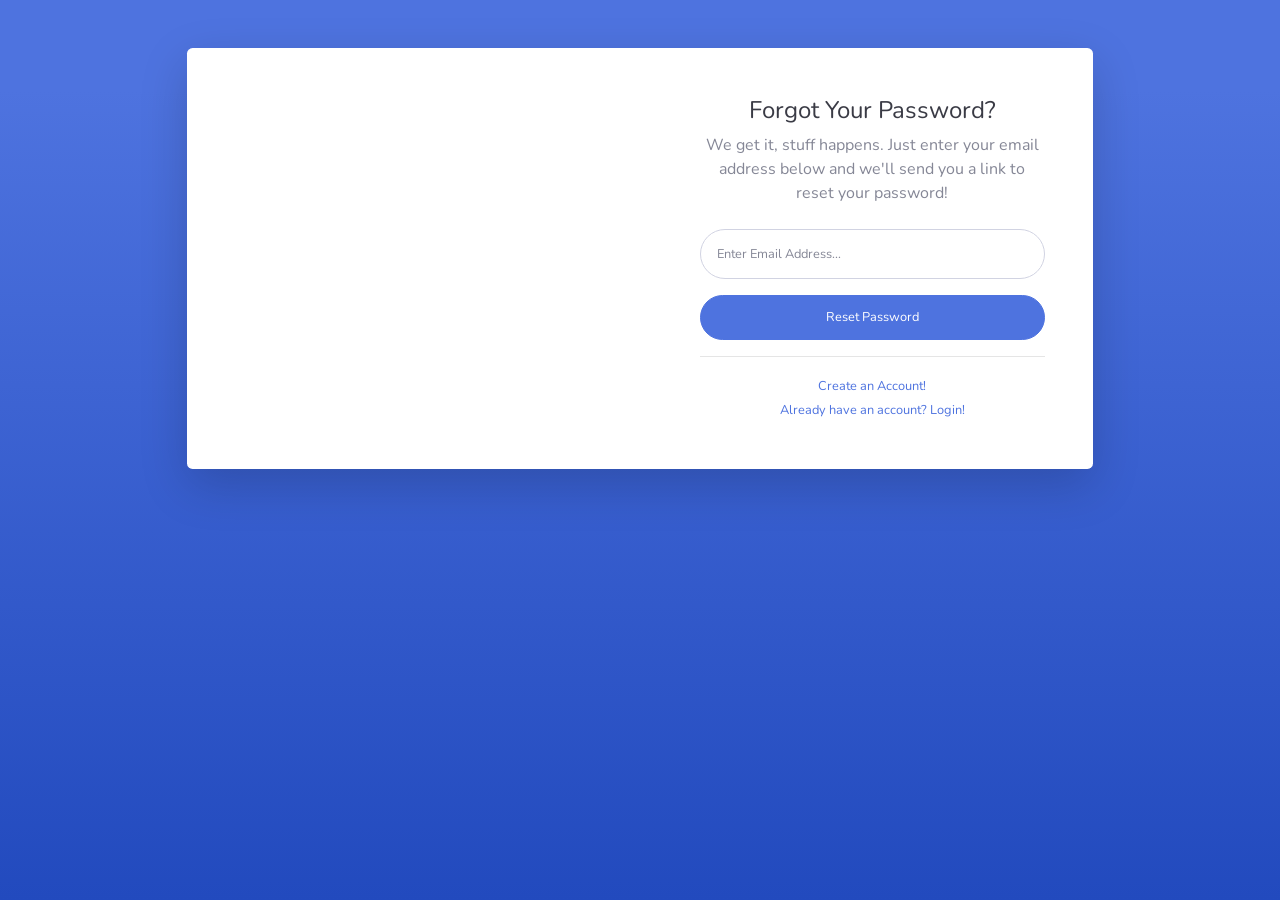
<file: public/forgot-password.html>
<!DOCTYPE html>
<html lang="en">

<head>

    <meta charset="utf-8">
    <meta http-equiv="X-UA-Compatible" content="IE=edge">
    <meta name="viewport" content="width=device-width, initial-scale=1, shrink-to-fit=no">
    <meta name="description" content="">
    <meta name="author" content="">

    <title>SB Admin 2 - Forgot Password</title>

    <!-- Custom fonts for this template-->
    <link href="vendor/fontawesome-free/css/all.min.css" rel="stylesheet" type="text/css">
    <link
        href="https://fonts.googleapis.com/css?family=Nunito:200,200i,300,300i,400,400i,600,600i,700,700i,800,800i,900,900i"
        rel="stylesheet">

    <!-- Custom styles for this template-->
    <link href="css/sb-admin-2.min.css" rel="stylesheet">

</head>

<body class="bg-gradient-primary">

    <div class="container">

        <!-- Outer Row -->
        <div class="row justify-content-center">

            <div class="col-xl-10 col-lg-12 col-md-9">

                <div class="card o-hidden border-0 shadow-lg my-5">
                    <div class="card-body p-0">
                        <!-- Nested Row within Card Body -->
                        <div class="row">
                            <div class="col-lg-6 d-none d-lg-block bg-password-image"></div>
                            <div class="col-lg-6">
                                <div class="p-5">
                                    <div class="text-center">
                                        <h1 class="h4 text-gray-900 mb-2">Forgot Your Password?</h1>
                                        <p class="mb-4">We get it, stuff happens. Just enter your email address below
                                            and we'll send you a link to reset your password!</p>
                                    </div>
                                    <form class="user">
                                        <div class="form-group">
                                            <input type="email" class="form-control form-control-user"
                                                id="exampleInputEmail" aria-describedby="emailHelp"
                                                placeholder="Enter Email Address...">
                                        </div>
                                        <a href="login.html" class="btn btn-primary btn-user btn-block">
                                            Reset Password
                                        </a>
                                    </form>
                                    <hr>
                                    <div class="text-center">
                                        <a class="small" href="register.html">Create an Account!</a>
                                    </div>
                                    <div class="text-center">
                                        <a class="small" href="login.html">Already have an account? Login!</a>
                                    </div>
                                </div>
                            </div>
                        </div>
                    </div>
                </div>

            </div>

        </div>

    </div>

    <!-- Bootstrap core JavaScript-->
    <script src="vendor/jquery/jquery.min.js"></script>
    <script src="vendor/bootstrap/js/bootstrap.bundle.min.js"></script>

    <!-- Core plugin JavaScript-->
    <script src="vendor/jquery-easing/jquery.easing.min.js"></script>

    <!-- Custom scripts for all pages-->
    <script src="js/sb-admin-2.min.js"></script>

</body>

</html>
</file>
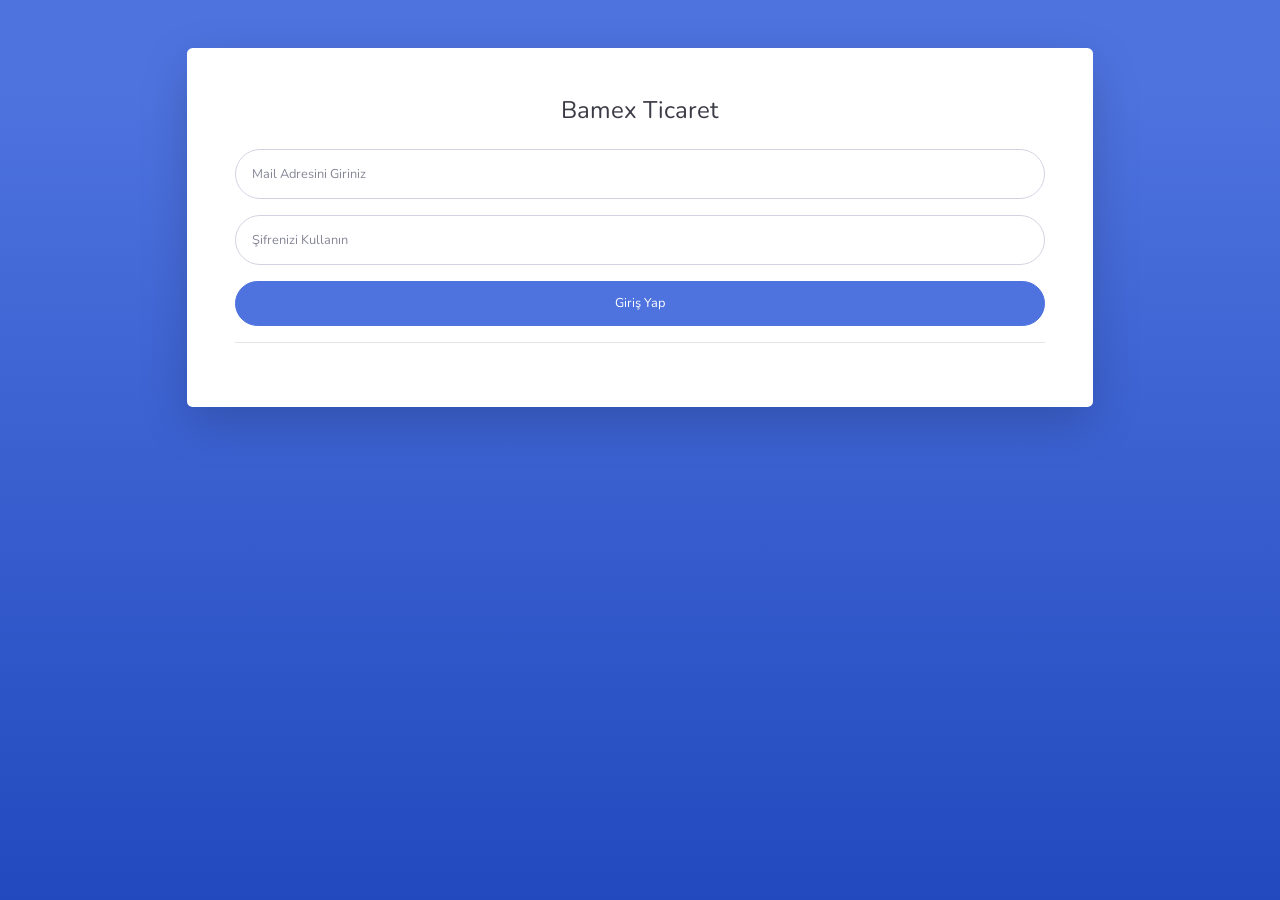
<file: public/login.html>
<!DOCTYPE html>
<html lang="en">

<head>
    <meta charset="utf-8">
    <meta http-equiv="X-UA-Compatible" content="IE=edge">
    <meta name="viewport" content="width=device-width, initial-scale=1, shrink-to-fit=no">
    <meta name="description" content="">
    <meta name="author" content="">
    <title>SB Admin 2 - Login</title>
    <link href="vendor/fontawesome-free/css/all.min.css" rel="stylesheet" type="text/css">
    <link
        href="https://fonts.googleapis.com/css?family=Nunito:200,200i,300,300i,400,400i,600,600i,700,700i,800,800i,900,900i"
        rel="stylesheet">
    <link href="css/sb-admin-2.min.css" rel="stylesheet">

</head>

<body class="bg-gradient-primary">

    <div class="container">

        <!-- Outer Row -->
        <div class="row justify-content-center">

            <div class="col-xl-10 col-lg-12 col-md-9">
                <div class="card o-hidden border-0 shadow-lg my-lg-5">
                    <div class="card-body p-0">
                        <!-- Nested Row within Card Body -->
                        <div class="row">
                            <div class="col-lg-12">
                                <div class="p-lg-5">
                                    <div class="text-center">
                                        <h1 class="h4 text-gray-900 mb-4">Bamex Ticaret</h1>
                                    </div>
                                    <form class="user">
                                        <div class="form-group">
                                            <input type="email" class="form-control form-control-user"
                                                id="exampleInputEmail" aria-describedby="emailHelp"
                                                placeholder="Mail Adresini Giriniz">
                                        </div>
                                        <div class="form-group">
                                            <input type="password" class="form-control form-control-user"
                                                id="exampleInputPassword" placeholder="Şifrenizi Kullanın">
                                        </div>
                                        <a href="index.html" class="btn btn-primary btn-user btn-block">
                                            Giriş Yap
                                        </a>
                                    </form>
                                    <hr>

                                </div>
                            </div>
                        </div>
                    </div>
                </div>

            </div>

        </div>

    </div>

    <!-- Bootstrap core JavaScript-->
    <script src="vendor/jquery/jquery.min.js"></script>
    <script src="vendor/bootstrap/js/bootstrap.bundle.min.js"></script>

    <!-- Core plugin JavaScript-->
    <script src="vendor/jquery-easing/jquery.easing.min.js"></script>

    <!-- Custom scripts for all pages-->
    <script src="js/sb-admin-2.min.js"></script>

</body>

</html>
</file>
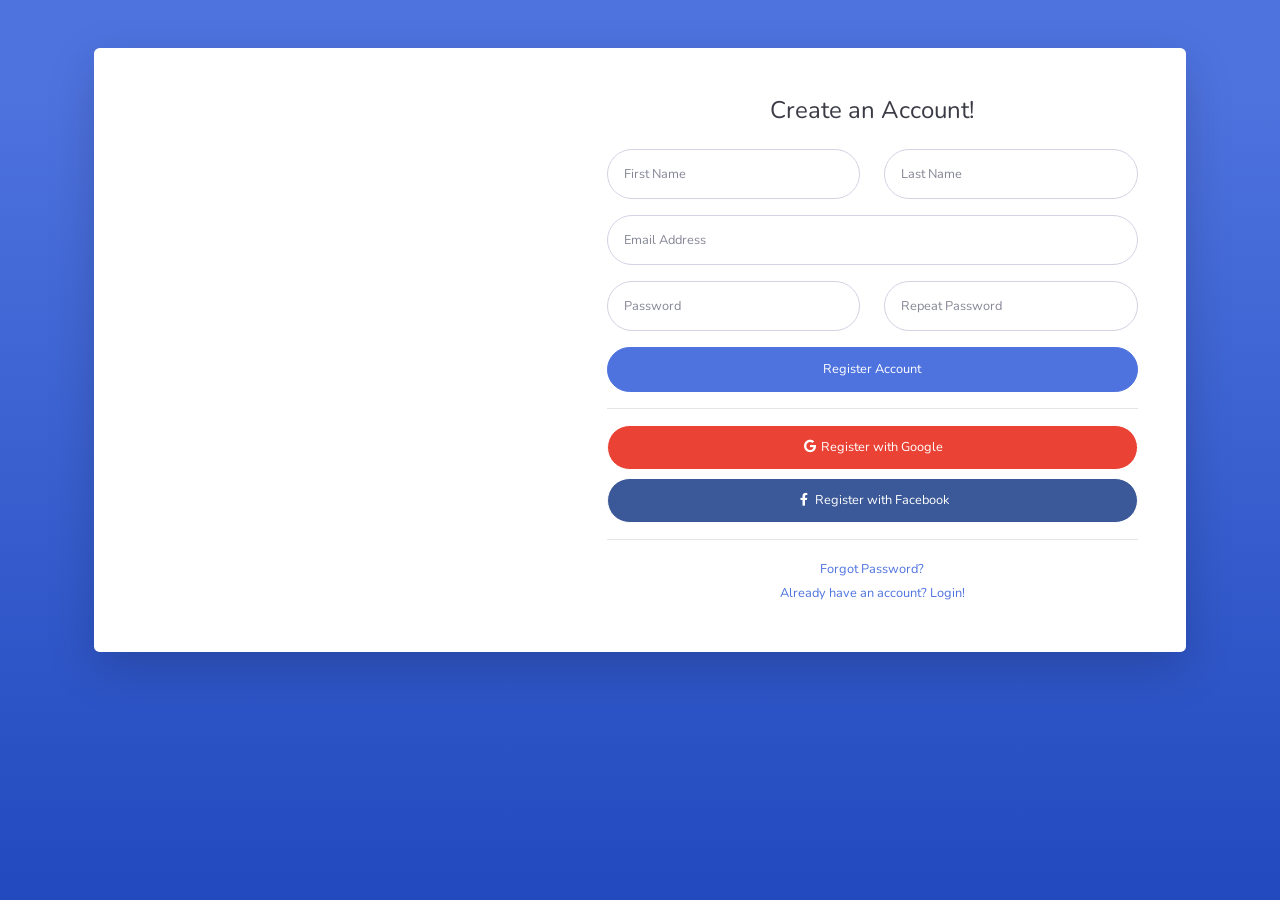
<file: public/register.html>
<!DOCTYPE html>
<html lang="en">

<head>

    <meta charset="utf-8">
    <meta http-equiv="X-UA-Compatible" content="IE=edge">
    <meta name="viewport" content="width=device-width, initial-scale=1, shrink-to-fit=no">
    <meta name="description" content="">
    <meta name="author" content="">

    <title>SB Admin 2 - Register</title>

    <!-- Custom fonts for this template-->
    <link href="vendor/fontawesome-free/css/all.min.css" rel="stylesheet" type="text/css">
    <link
        href="https://fonts.googleapis.com/css?family=Nunito:200,200i,300,300i,400,400i,600,600i,700,700i,800,800i,900,900i"
        rel="stylesheet">

    <!-- Custom styles for this template-->
    <link href="css/sb-admin-2.min.css" rel="stylesheet">

</head>

<body class="bg-gradient-primary">

    <div class="container">

        <div class="card o-hidden border-0 shadow-lg my-5">
            <div class="card-body p-0">
                <!-- Nested Row within Card Body -->
                <div class="row">
                    <div class="col-lg-5 d-none d-lg-block bg-register-image"></div>
                    <div class="col-lg-7">
                        <div class="p-5">
                            <div class="text-center">
                                <h1 class="h4 text-gray-900 mb-4">Create an Account!</h1>
                            </div>
                            <form class="user">
                                <div class="form-group row">
                                    <div class="col-sm-6 mb-3 mb-sm-0">
                                        <input type="text" class="form-control form-control-user" id="exampleFirstName"
                                            placeholder="First Name">
                                    </div>
                                    <div class="col-sm-6">
                                        <input type="text" class="form-control form-control-user" id="exampleLastName"
                                            placeholder="Last Name">
                                    </div>
                                </div>
                                <div class="form-group">
                                    <input type="email" class="form-control form-control-user" id="exampleInputEmail"
                                        placeholder="Email Address">
                                </div>
                                <div class="form-group row">
                                    <div class="col-sm-6 mb-3 mb-sm-0">
                                        <input type="password" class="form-control form-control-user"
                                            id="exampleInputPassword" placeholder="Password">
                                    </div>
                                    <div class="col-sm-6">
                                        <input type="password" class="form-control form-control-user"
                                            id="exampleRepeatPassword" placeholder="Repeat Password">
                                    </div>
                                </div>
                                <a href="login.html" class="btn btn-primary btn-user btn-block">
                                    Register Account
                                </a>
                                <hr>
                                <a href="index.html" class="btn btn-google btn-user btn-block">
                                    <i class="fab fa-google fa-fw"></i> Register with Google
                                </a>
                                <a href="index.html" class="btn btn-facebook btn-user btn-block">
                                    <i class="fab fa-facebook-f fa-fw"></i> Register with Facebook
                                </a>
                            </form>
                            <hr>
                            <div class="text-center">
                                <a class="small" href="forgot-password.html">Forgot Password?</a>
                            </div>
                            <div class="text-center">
                                <a class="small" href="login.html">Already have an account? Login!</a>
                            </div>
                        </div>
                    </div>
                </div>
            </div>
        </div>

    </div>

    <!-- Bootstrap core JavaScript-->
    <script src="vendor/jquery/jquery.min.js"></script>
    <script src="vendor/bootstrap/js/bootstrap.bundle.min.js"></script>

    <!-- Core plugin JavaScript-->
    <script src="vendor/jquery-easing/jquery.easing.min.js"></script>

    <!-- Custom scripts for all pages-->
    <script src="js/sb-admin-2.min.js"></script>

</body>

</html>
</file>
